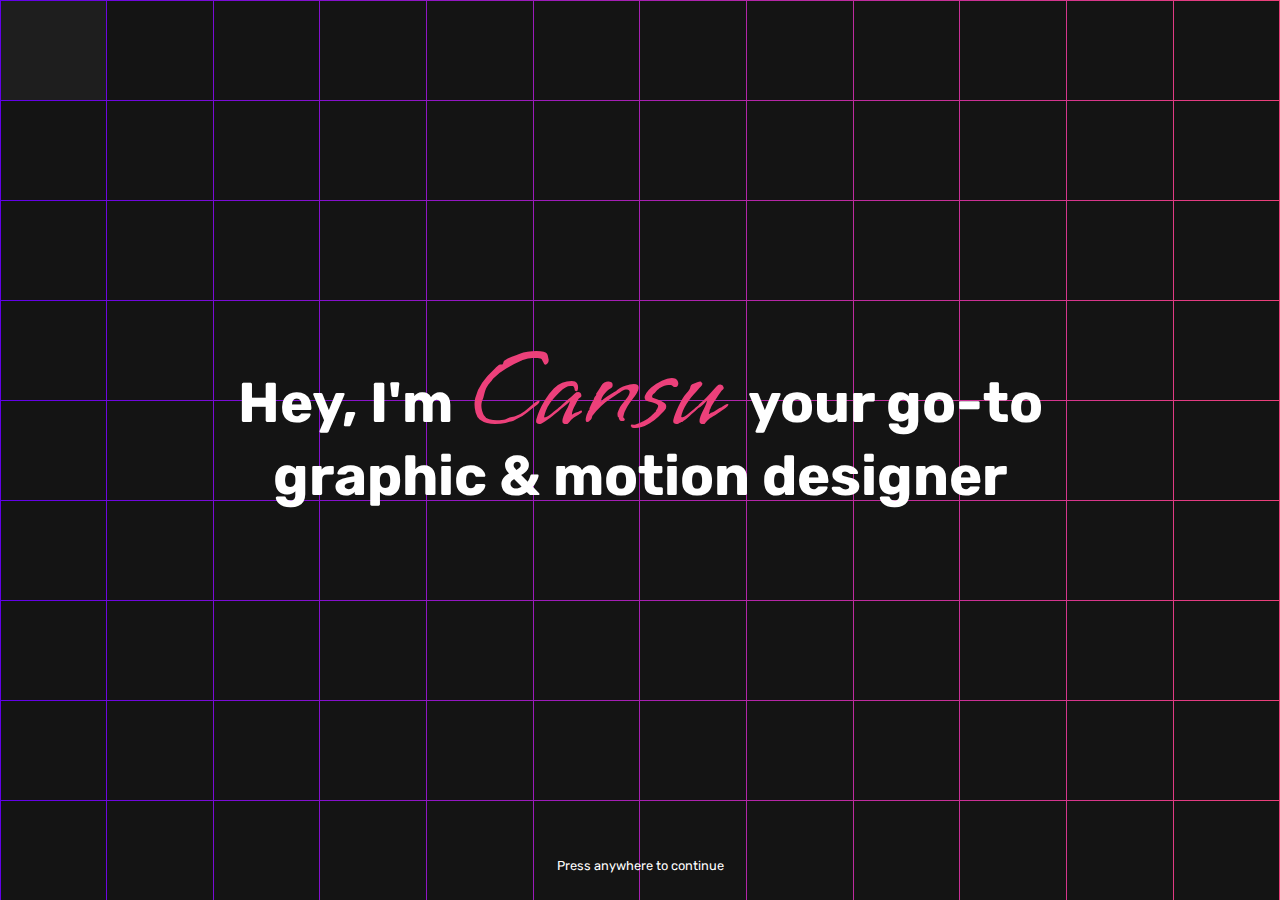
<file: index.html>
<!DOCTYPE html>
<html lang="en">
  <head>
    <meta charset="UTF-8" />
    <meta name="viewport" content="width=device-width, initial-scale=1.0" />
    <link rel="preconnect" href="https://fonts.googleapis.com" />
    <link rel="preconnect" href="https://fonts.gstatic.com" crossorigin />
    <link
      href="https://fonts.googleapis.com/css2?family=Vujahday+Script&display=swap"
      rel="stylesheet"
    />
    <link
      rel="stylesheet"
      href="https://fonts.googleapis.com/css2?family=Material+Symbols+Outlined:opsz,wght,FILL,GRAD@40,500,1,0"
    />
    <link
      href="https://fonts.googleapis.com/css2?family=Rubik:ital,wght@0,300..900;1,300..900&display=swap"
      rel="stylesheet"
    />
    <link rel="stylesheet" href="./style/style.css" />
    <script src="./scripts/anime.min.js"></script>
    <script type="module" src="./main.js" defer></script>
    <link rel="icon" href="./images/c-favicon.svg" type="image/x-icon" />
    <title>Cansu Design | Home</title>
  </head>
  <body id="home-body">
    <!-- https://www.youtube.com/watch?v=bAwEj_mSzOs&t=2s -->
    <div id="tiles"></div>
    <div id="title" class="centered">
      <h1>Hey, I'm <span class="fancy">Cansu</span> your go-to</h1>
      <h1>graphic & motion designer</h1>
    </div>
    <p id="tooltip">Press anywhere to continue</p>
    <div id="home-nav-container" class="left">
      <div class="nav-item home-nav-items" data-direction="about">
        <p>More</p>
        <p class="button-text">about me</p>
      </div>
      <div
        class="nav-item home-nav-items home-nav-item-work"
        data-direction="work"
      >
        <p>Explore</p>
        <p class="button-text">my work</p>
      </div>
      <div
        class="nav-item home-nav-items home-nav-item-contact"
        data-direction="contact"
      >
        <p>My</p>
        <p class="button-text">contact page</p>
      </div>
    </div>
  </body>
</html>
</file>
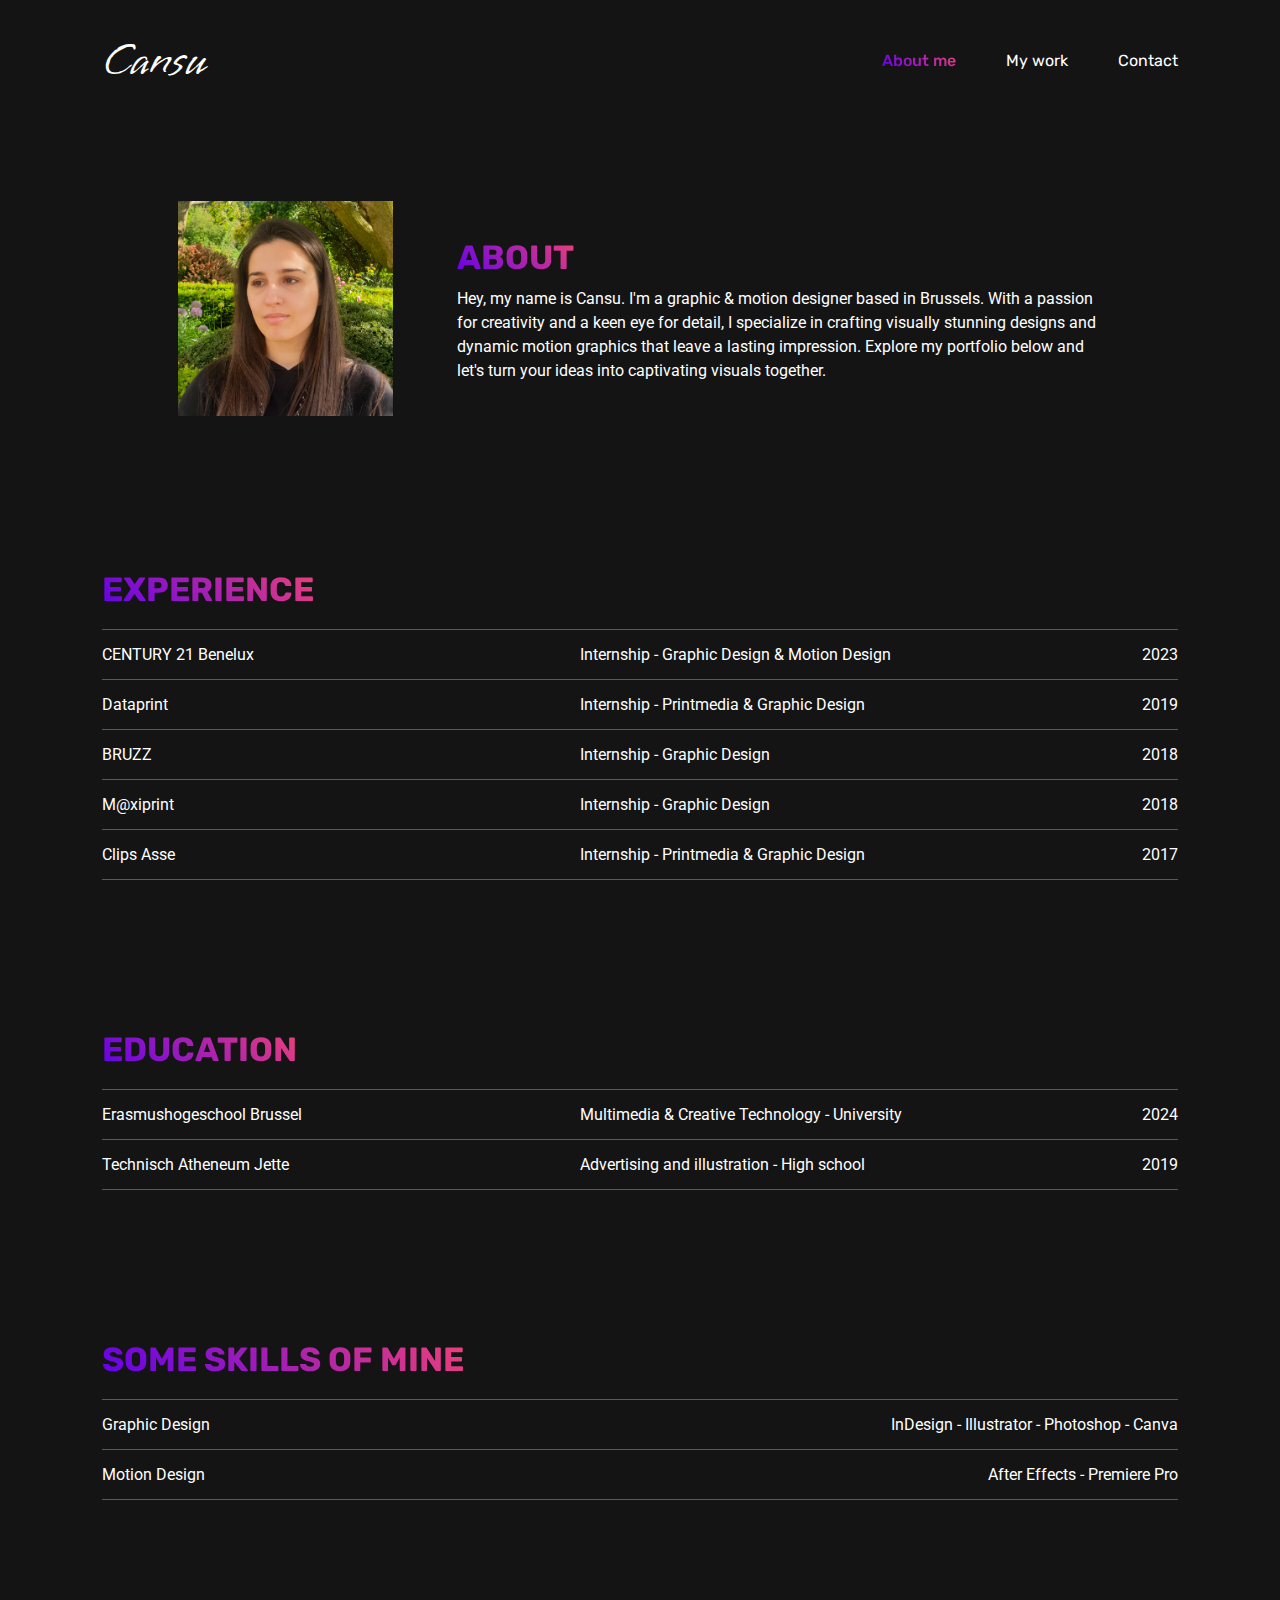
<file: pages/about.html>
<!DOCTYPE html>
<html lang="en">
  <head>
    <meta charset="UTF-8" />
    <meta name="viewport" content="width=device-width, initial-scale=1.0" />
    <link rel="preconnect" href="https://fonts.googleapis.com" />
    <link rel="preconnect" href="https://fonts.gstatic.com" crossorigin />
    <link
      href="https://fonts.googleapis.com/css2?family=Vujahday+Script&display=swap"
      rel="stylesheet"
    />
    <link
      rel="stylesheet"
      href="https://fonts.googleapis.com/css2?family=Material+Symbols+Outlined:opsz,wght,FILL,GRAD@40,500,1,0"
    />
    <link
      href="https://fonts.googleapis.com/css2?family=Rubik:ital,wght@0,300..900;1,300..900&display=swap"
      rel="stylesheet"
    />
    <link
      href="https://fonts.googleapis.com/css2?family=Roboto:ital,wght@0,100;0,300;0,400;0,500;0,700;0,900;1,100;1,300;1,400;1,500;1,700;1,900&display=swap"
      rel="stylesheet"
    />
    <link rel="stylesheet" href="../style/style.css" />
    <script src="../scripts/anime.min.js"></script>
    <script type="module" src="../main.js" defer></script>
    <link rel="icon" href="../images/c-favicon.svg" type="image/x-icon" />
    <title>Cansu Design | About</title>
  </head>
  <body id="about-body">
    <div id="mobileNavigationModal">
      <div class="mobileNavigationModalUpperContainer">
        <p data-direction="index" class="nav-item logo">Cansu</p>
        <span id="mobileNavigationCloseBtn" class="material-symbols-outlined">
          close
        </span>
      </div>
      <div id="mobileNavigationItemsContainer">
        <p data-direction="about" class="nav-item active-mobile">About me</p>
        <p data-direction="work" class="nav-item">My work</p>
        <p data-direction="contact" class="nav-item">Contact</p>
      </div>
    </div>
    <nav>
      <p data-direction="index" class="nav-item logo">Cansu</p>
      <div id="nav-items-container">
        <div data-direction="about" class="nav-item active">
          <p>About me</p>
        </div>
        <div data-direction="work" class="nav-item">
          <p>My work</p>
        </div>
        <div data-direction="contact" class="nav-item">
          <p>Contact</p>
        </div>
      </div>
      <div id="hamburgerNavigation">
        <span class="material-symbols-outlined"> menu </span>
      </div>
    </nav>
    <main>
      <div id="about-container">
        <div id="about-image-container">
          <img src="../images/profile-picture.jpg" />
        </div>
        <div id="about-info-container">
          <h1>ABOUT</h1>
          <p>
            Hey, my name is Cansu. I'm a graphic & motion designer based in
            Brussels. With a passion for creativity and a keen eye for detail, I
            specialize in crafting visually stunning designs and dynamic motion
            graphics that leave a lasting impression. Explore my portfolio below
            and let's turn your ideas into captivating visuals together.
          </p>
        </div>
      </div>
      <div class="about-sub-container">
        <h1>EXPERIENCE</h1>
        <div>
          <span class="about-line-span"></span>
          <div>
            <p class="about-company-p">CENTURY 21 Benelux</p>
            <div class="about-option-year-container">
              <p>Internship - Graphic Design & Motion Design</p>
              <p class="align-right">2023</p>
            </div>
          </div>
          <span class="about-line-span"></span>
          <div>
            <p class="about-company-p">Dataprint</p>
            <div class="about-option-year-container">
              <p>Internship - Printmedia & Graphic Design</p>
              <p class="align-right">2019</p>
            </div>
          </div>
          <span class="about-line-span"></span>
          <div>
            <p class="about-company-p">BRUZZ</p>
            <div class="about-option-year-container">
              <p>Internship - Graphic Design</p>
              <p class="align-right">2018</p>
            </div>
          </div>
          <span class="about-line-span"></span>
          <div>
            <p class="about-company-p">M@xiprint</p>
            <div class="about-option-year-container">
              <p>Internship - Graphic Design</p>
              <p class="align-right">2018</p>
            </div>
          </div>
          <span class="about-line-span"></span>
          <div>
            <p class="about-company-p">Clips Asse</p>
            <div class="about-option-year-container">
              <p>Internship - Printmedia & Graphic Design</p>
              <p class="align-right">2017</p>
            </div>
          </div>
          <span class="about-line-span"></span>
        </div>
      </div>
      <div class="about-sub-container">
        <h1>EDUCATION</h1>
        <div>
          <span class="about-line-span"></span>
          <div>
            <p class="about-company-p">Erasmushogeschool Brussel</p>
            <div class="about-option-year-container">
              <p>Multimedia & Creative Technology - University</p>
              <p class="align-right">2024</p>
            </div>
          </div>
          <span class="about-line-span"></span>
          <div>
            <p class="about-company-p">Technisch Atheneum Jette</p>
            <div class="about-option-year-container">
              <p>Advertising and illustration - High school</p>
              <p class="align-right">2019</p>
            </div>
          </div>
          <span class="about-line-span"></span>
        </div>
      </div>

      <div class="about-sub-container" id="about-skills-container">
        <h1>SOME SKILLS OF MINE</h1>
        <div>
          <span class="about-line-span"></span>
          <div>
            <p>Graphic Design</p>
            <p class="align-right">
              InDesign - Illustrator - Photoshop - Canva
            </p>
          </div>
          <span class="about-line-span"></span>
          <div>
            <p>Motion Design</p>
            <p class="align-right">After Effects - Premiere Pro</p>
          </div>
          <span class="about-line-span"></span>
        </div>
      </div>
    </main>
  </body>
</html>
</file>
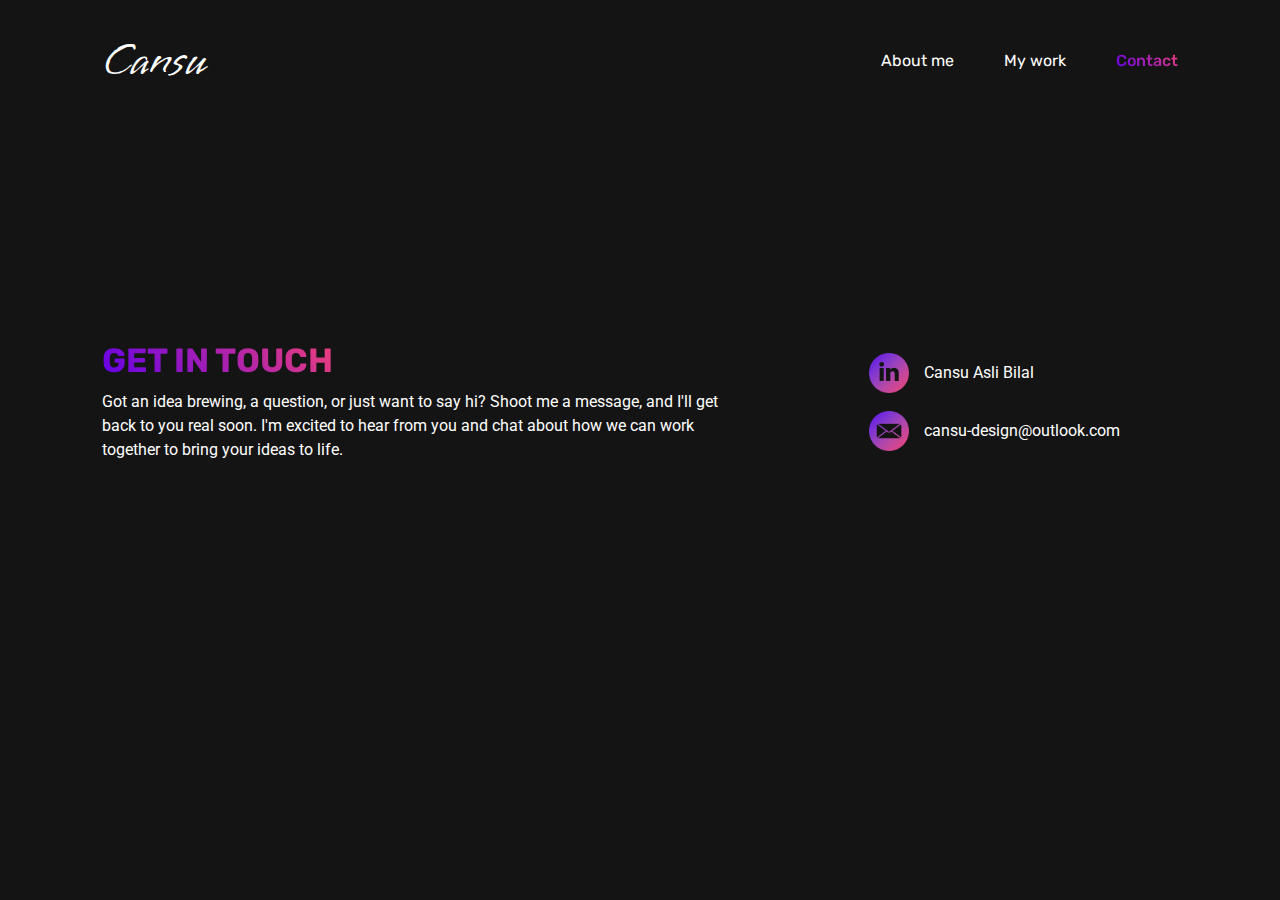
<file: pages/contact.html>
<!DOCTYPE html>
<html lang="en">
  <head>
    <meta charset="UTF-8" />
    <meta name="viewport" content="width=device-width, initial-scale=1.0" />
    <link rel="preconnect" href="https://fonts.googleapis.com" />
    <link rel="preconnect" href="https://fonts.gstatic.com" crossorigin />
    <link
      href="https://fonts.googleapis.com/css2?family=Vujahday+Script&display=swap"
      rel="stylesheet"
    />
    <link
      rel="stylesheet"
      href="https://fonts.googleapis.com/css2?family=Material+Symbols+Outlined:opsz,wght,FILL,GRAD@40,500,1,0"
    />
    <link
      href="https://fonts.googleapis.com/css2?family=Rubik:ital,wght@0,300..900;1,300..900&display=swap"
      rel="stylesheet"
    />
    <link
      href="https://fonts.googleapis.com/css2?family=Roboto:ital,wght@0,100;0,300;0,400;0,500;0,700;0,900;1,100;1,300;1,400;1,500;1,700;1,900&display=swap"
      rel="stylesheet"
    />
    <link rel="stylesheet" href="../style/style.css" />
    <script src="../scripts/anime.min.js"></script>
    <script type="module" src="../main.js" defer></script>
    <link rel="icon" href="../images/c-favicon.svg" type="image/x-icon" />
    <title>Cansu Design | Contact</title>
  </head>
  <body id="contact-body">
    <div id="mobileNavigationModal">
      <div class="mobileNavigationModalUpperContainer">
        <p data-direction="index" class="nav-item logo">Cansu</p>
        <span id="mobileNavigationCloseBtn" class="material-symbols-outlined">
          close
        </span>
      </div>
      <div id="mobileNavigationItemsContainer">
        <p data-direction="about" class="nav-item">About me</p>
        <p data-direction="work" class="nav-item">My work</p>
        <p data-direction="contact" class="nav-item active-mobile">Contact</p>
      </div>
    </div>
    <nav>
      <p data-direction="index" class="nav-item logo">Cansu</p>
      <div id="nav-items-container">
        <div data-direction="about" class="nav-item">
          <p>About me</p>
        </div>
        <div data-direction="work" class="nav-item">
          <p>My work</p>
        </div>
        <div data-direction="contact" class="nav-item active">
          <p>Contact</p>
        </div>
      </div>
      <div id="hamburgerNavigation">
        <span class="material-symbols-outlined"> menu </span>
      </div>
    </nav>
    <main>
      <div id="about-info-container">
        <h1>GET IN TOUCH</h1>
        <p>
          Got an idea brewing, a question, or just want to say hi? Shoot me a
          message, and I'll get back to you real soon. I'm excited to hear from
          you and chat about how we can work together to bring your ideas to
          life.
        </p>
      </div>
      <div id="contact-icons-container">
        <a
          target="_blank"
          href="https://www.linkedin.com/in/cansu-asli-bilal-b937601a4/"
        >
          <div class="contact-icon-container">
            <div class="contact-icon-image-container">
              <img src="../images/icons/linkedin.png" />
            </div>
            <p>Cansu Asli Bilal</p>
          </div>
        </a>
        <a href="mailto:cansu-design@outlook.com">
          <div class="contact-icon-container">
            <div class="contact-icon-image-container">
              <img src="../images/icons/email.png" />
            </div>
            <p>cansu-design@outlook.com</p>
          </div>
        </a>
      </div>
    </main>
  </body>
</html>
</file>
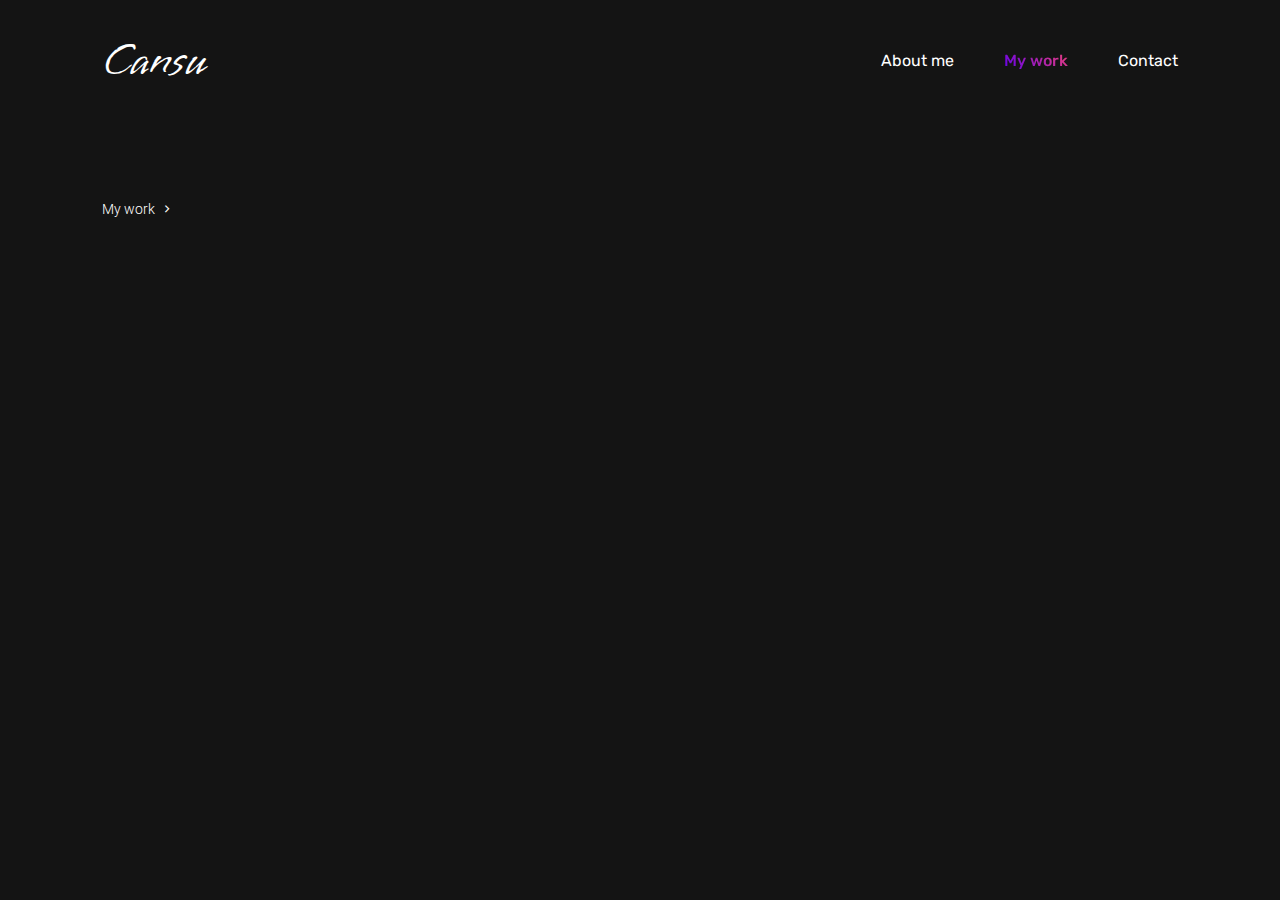
<file: pages/work-detail.html>
<!DOCTYPE html>
<html lang="en">
  <head>
    <meta charset="UTF-8" />
    <meta name="viewport" content="width=device-width, initial-scale=1.0" />
    <link rel="preconnect" href="https://fonts.googleapis.com" />
    <link rel="preconnect" href="https://fonts.gstatic.com" crossorigin />
    <link
      href="https://fonts.googleapis.com/css2?family=Vujahday+Script&display=swap"
      rel="stylesheet"
    />
    <link
      rel="stylesheet"
      href="https://fonts.googleapis.com/css2?family=Material+Symbols+Outlined:opsz,wght,FILL,GRAD@40,500,1,0"
    />
    <link
      href="https://fonts.googleapis.com/css2?family=Rubik:ital,wght@0,300..900;1,300..900&display=swap"
      rel="stylesheet"
    />
    <link
      href="https://fonts.googleapis.com/css2?family=Roboto:ital,wght@0,100;0,300;0,400;0,500;0,700;0,900;1,100;1,300;1,400;1,500;1,700;1,900&display=swap"
      rel="stylesheet"
    />
    <link rel="stylesheet" href="../style/style.css" />
    <script src="../scripts/anime.min.js"></script>
    <script type="module" src="../main.js" defer></script>
    <link rel="icon" href="../images/c-favicon.svg" type="image/x-icon" />
    <title>Cansu Design | Work</title>
  </head>
  <body id="work-detail-body">
    <div id="mobileNavigationModal">
      <div class="mobileNavigationModalUpperContainer">
        <p data-direction="index" class="nav-item logo">Cansu</p>
        <span id="mobileNavigationCloseBtn" class="material-symbols-outlined">
          close
        </span>
      </div>
      <div id="mobileNavigationItemsContainer">
        <p data-direction="about" class="nav-item">About me</p>
        <p data-direction="work" class="nav-item active-mobile">My work</p>
        <p data-direction="contact" class="nav-item">Contact</p>
      </div>
    </div>
    <nav>
      <p data-direction="index" class="nav-item logo">Cansu</p>
      <div id="nav-items-container">
        <div data-direction="about" class="nav-item">
          <p>About me</p>
        </div>
        <div data-direction="work" class="nav-item active">
          <p>My work</p>
        </div>
        <div data-direction="contact" class="nav-item">
          <p>Contact</p>
        </div>
      </div>
      <div id="hamburgerNavigation">
        <span class="material-symbols-outlined"> menu </span>
      </div>
    </nav>
    <main>
      <div id="breadcrumb-nav">
        <a href="./work.html">My work</a>
        <span class="material-symbols-outlined"> chevron_right </span>
      </div>
      <div id="work-detail-information-container"></div>
    </main>
  </body>
</html>
</file>
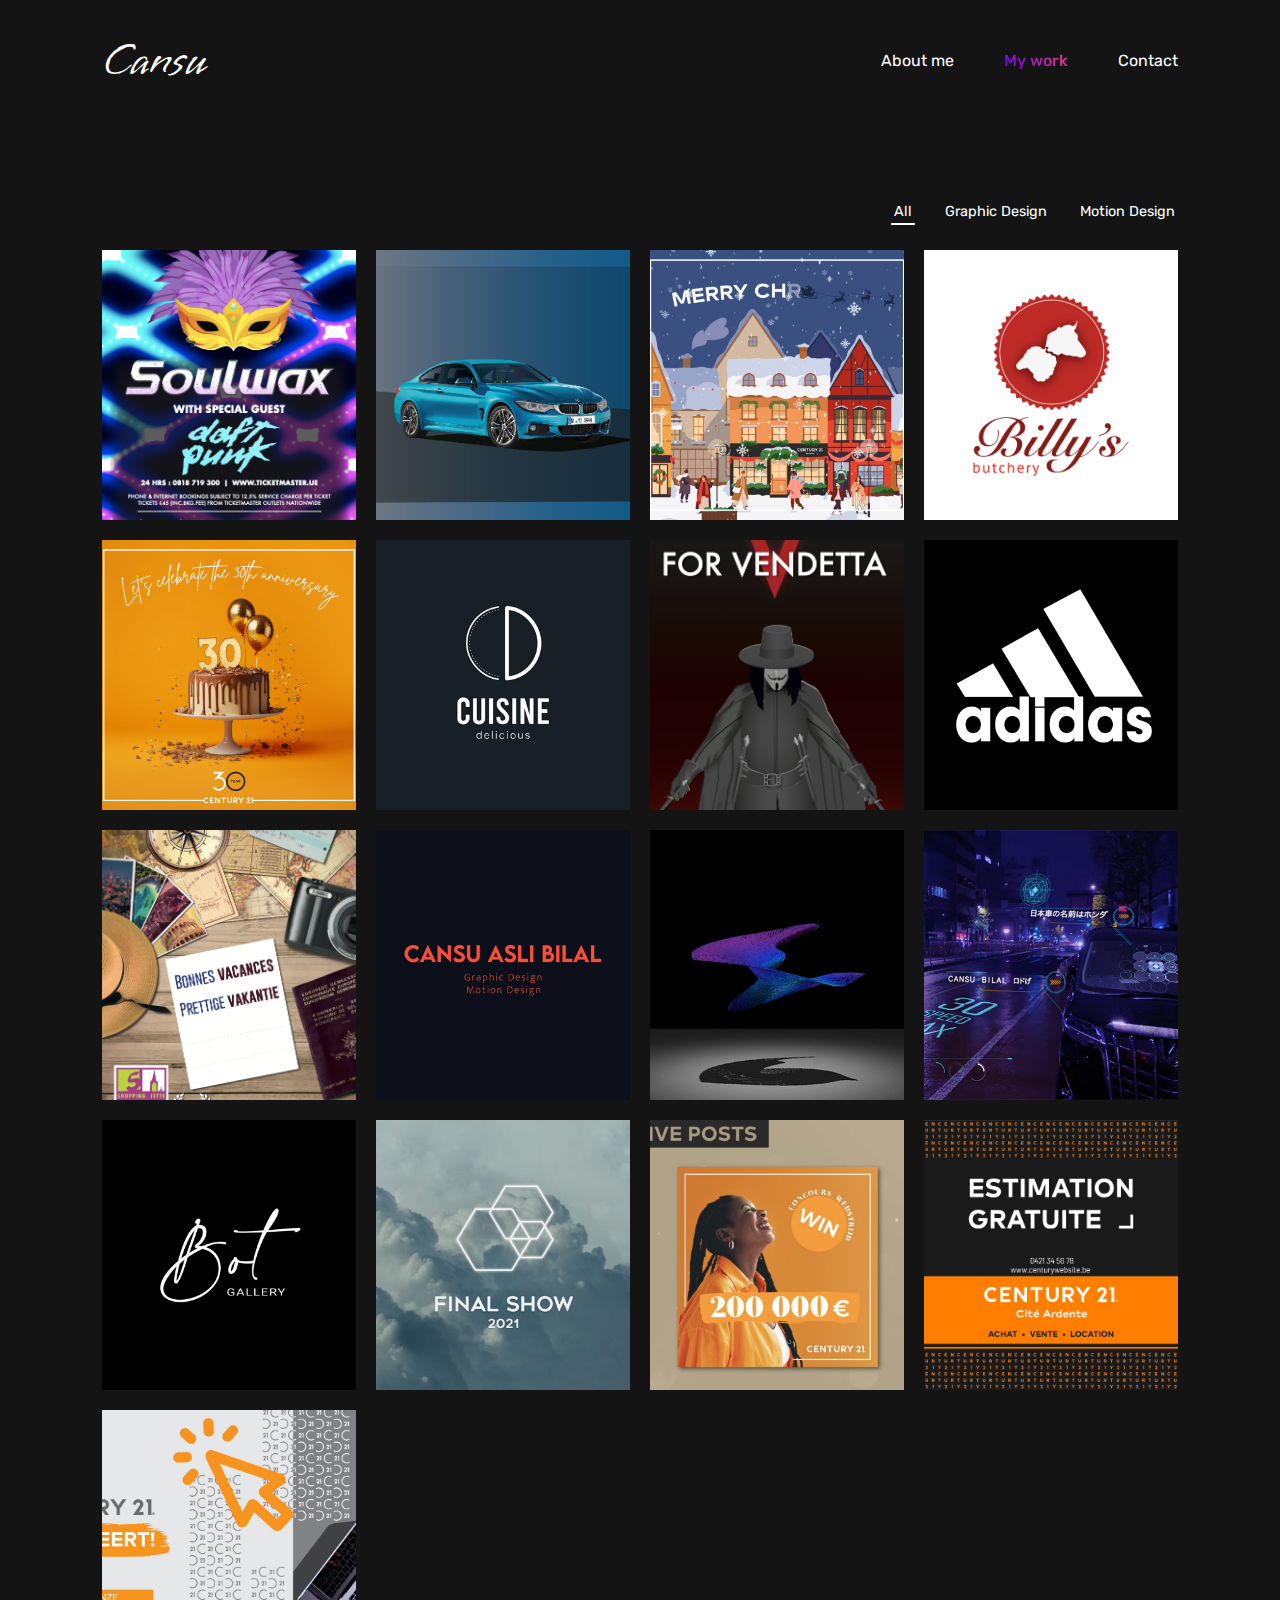
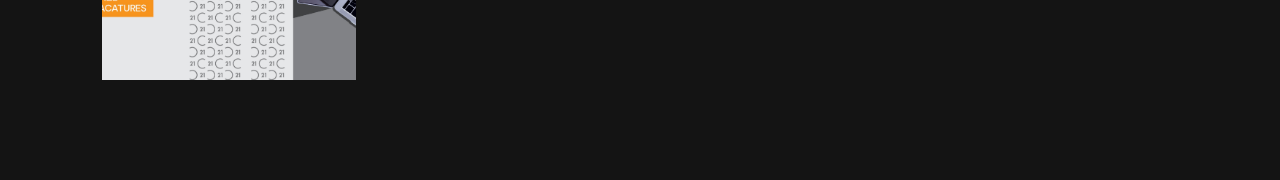
<file: pages/work.html>
<!DOCTYPE html>
<html lang="en">
  <head>
    <meta charset="UTF-8" />
    <meta name="viewport" content="width=device-width, initial-scale=1.0" />
    <link rel="preconnect" href="https://fonts.googleapis.com" />
    <link rel="preconnect" href="https://fonts.gstatic.com" crossorigin />
    <link
      href="https://fonts.googleapis.com/css2?family=Vujahday+Script&display=swap"
      rel="stylesheet"
    />
    <link
      rel="stylesheet"
      href="https://fonts.googleapis.com/css2?family=Material+Symbols+Outlined:opsz,wght,FILL,GRAD@40,500,1,0"
    />
    <link
      href="https://fonts.googleapis.com/css2?family=Rubik:ital,wght@0,300..900;1,300..900&display=swap"
      rel="stylesheet"
    />
    <link
      href="https://fonts.googleapis.com/css2?family=Roboto:ital,wght@0,100;0,300;0,400;0,500;0,700;0,900;1,100;1,300;1,400;1,500;1,700;1,900&display=swap"
      rel="stylesheet"
    />
    <link rel="stylesheet" href="../style/style.css" />
    <script src="../scripts/anime.min.js"></script>
    <script type="module" src="../main.js" defer></script>
    <link rel="icon" href="../images/c-favicon.svg" type="image/x-icon" />
    <title>Cansu Design | Work</title>
  </head>
  <body id="work-body">
    <div id="mobileNavigationModal">
      <div class="mobileNavigationModalUpperContainer">
        <p data-direction="index" class="nav-item logo">Cansu</p>
        <span id="mobileNavigationCloseBtn" class="material-symbols-outlined">
          close
        </span>
      </div>
      <div id="mobileNavigationItemsContainer">
        <p data-direction="about" class="nav-item">About me</p>
        <p data-direction="work" class="nav-item active-mobile">My work</p>
        <p data-direction="contact" class="nav-item">Contact</p>
      </div>
    </div>
    <nav>
      <p data-direction="index" class="nav-item logo">Cansu</p>
      <div id="nav-items-container">
        <div data-direction="about" class="nav-item">
          <p>About me</p>
        </div>
        <div data-direction="work" class="nav-item active">
          <p>My work</p>
        </div>
        <div data-direction="contact" class="nav-item">
          <p>Contact</p>
        </div>
      </div>
      <div id="hamburgerNavigation">
        <span class="material-symbols-outlined"> menu </span>
      </div>
    </nav>
    <main>
      <div>
        <form id="filter-work-form">
          <div>
            <input
              type="radio"
              name="filterWork"
              value="all"
              id="filterAll"
              checked
            />
            <label for="filterAll">All</label>
          </div>
          <div>
            <input
              type="radio"
              name="filterWork"
              value="Graphic design"
              id="filterGraphic"
            />
            <label for="filterGraphic">Graphic Design</label>
          </div>
          <div>
            <input
              type="radio"
              name="filterWork"
              value="Motion design"
              id="filterMotion"
            />
            <label for="filterMotion">Motion Design</label>
          </div>
        </form>
      </div>
      <figure id="project-container"></figure>
    </main>
  </body>
</html>
</file>
<file: style/style.css>
* {
  margin: 0;
  padding: 0;
  box-sizing: border-box;
}

:root {
  --primary-bg-color: rgb(20, 20, 20);
  --g1: rgb(98, 0, 234);
  --g2: rgb(236, 64, 122);
  /* --g1: rgb(0, 234, 101);
  --g2: rgb(64, 67, 236); */
}

@keyframes background-pan {
  from {
    background-position: 0% center;
  }

  to {
    background-position: -200% center;
  }
}

::-webkit-scrollbar {
  width: 10px;
}

::-webkit-scrollbar-track {
  background-color: rgb(30, 30, 30);
}

::-webkit-scrollbar-thumb {
  /* background-color: var(--g2);  */
  background: linear-gradient(to bottom, var(--g1), var(--g2));
  border-radius: 5px;
}

#home-body {
  animation: background-pan 10s linear infinite;
  background: linear-gradient(to right, var(--g1), var(--g2), var(--g1));
  background-size: 200%;
  height: 100vh;
  overflow: hidden;
}

#tiles {
  width: 100vw;
  height: 100vh;
  display: grid;
  grid-template-columns: repeat(var(--columns), 1fr);
  grid-template-rows: repeat(var(--rows), 1fr);
}

.tile {
  position: relative;
  cursor: pointer;
}

.tile:before {
  background-color: var(--primary-bg-color);
  content: "";
  position: absolute;
  inset: 0.5px;
}

.tile:hover:before {
  /* opacity: 0.95; */
  background-color: rgb(30, 30, 30);
  /* scale: 0.9; */
}

.centered {
  left: 50%;
  position: absolute;
  top: 50%;
  transform: translate(-50%, -50%);
}

.left {
  left: 50%;
  position: absolute;
  top: 50%;
  transform: translate(-50%, -50%);
}

.right {
  right: 100px;
  position: absolute;
  top: 50%;
  transform: translateY(-50%);
  align-items: flex-end;
}

#title {
  transition: opacity 1200ms ease;
  width: 100vw;
  z-index: 3;
  display: flex;
  justify-content: center;
  align-items: center;
  flex-direction: column;
  pointer-events: none;
  padding-bottom: 50px;
}

#title h1 {
  color: white;
  font-family: "Rubik", sans-serif;
  font-weight: 700;
  font-size: 5rem;
  margin: 0px;
}

#title .fancy {
  color: var(--g2);
  font-size: 10rem;
  line-height: 0.9em;
  font-family: "Vujahday Script", cursive;
  font-weight: 400;
  font-style: normal;
  margin-right: 13px;
}

#home-body.toggled {
  animation: none;
}

#home-body.toggled > #title {
  opacity: 0;
}

#home-body.toggled > #home-nav-container {
  opacity: 1;
  z-index: 3;
  pointer-events: all;
}

#home-body.toggled > #tooltip {
  opacity: 0;
}

#home-nav-container {
  opacity: 0;
  transition: opacity 1200ms ease;
  width: max-content;
  height: auto;
  z-index: -5;
  display: flex;
  flex-direction: row;
  pointer-events: none;
  cursor: pointer;
  gap: 160px;
}

#home-nav-container p {
  color: white;
  font-family: "Rubik", sans-serif;
  font-size: 1.3rem;
}

.home-nav-items {
  display: flex;
  flex-direction: column;
  align-items: flex-start;
  width: fit-content;
}

.home-nav-item-work {
  align-items: center;
}

.home-nav-item-contact {
  align-items: flex-end;
}

.button-text {
  text-decoration: underline;
  font-size: 2.3rem !important;
}

#tooltip {
  transition: opacity 1200ms ease;
  left: 50%;
  position: absolute;
  bottom: 20px;
  transform: translate(-50%, -50%);
  color: white;
  font-family: "Rubik", sans-serif;
  font-size: 1rem;
  pointer-events: none;
}

#about-body,
#work-body,
#work-detail-body,
#contact-body {
  background-color: var(--primary-bg-color);

  color: white;
  font-family: "Rubik", sans-serif;
}

#work-body main {
  gap: 40px;
}

body nav {
  width: 100%;
  display: flex;
  justify-content: space-between;
  align-items: center;
  padding: 30px 8vw;
}

#nav-items-container {
  display: flex;
  flex-direction: row;
  gap: 50px;
}

#nav-items-container p {
  font-size: 1.3rem;
}

#nav-items-container .active p {
  font-weight: 500;
  background: -webkit-linear-gradient(45deg, var(--g1), var(--g2));
  -webkit-background-clip: text;
  -webkit-text-fill-color: transparent;
}

#nav-items-container > div {
  display: flex;
  align-items: center;
  gap: 5px;
}

nav p {
  font-weight: 400;
  cursor: pointer;
}

.logo {
  color: white;
  font-weight: 700;
  font-size: 2.8rem;
  font-family: "Vujahday Script", cursive;
  font-weight: 400;
  font-style: normal;
}

#about-container {
  width: 100%;
  display: flex;
  justify-content: center;
  align-items: center;
  gap: 5vw;
}

#about-image-container {
  width: 20%;
}

#about-image-container img {
  width: 100%;
}

#about-info-container {
  width: 50%;
  display: flex;
  flex-direction: column;
  align-items: flex-start;
  gap: 20px;
}

#about-info-container p {
  font-size: 1.2rem;
  line-height: 1.5;
}

.about-sub-container p {
  font-size: 1.2rem;
}

body main p {
  font-family: "Roboto", sans-serif;
  font-weight: 400;
  font-style: normal;
}

#project-container p {
  font-weight: 400;
}

body main {
  display: flex;
  flex-direction: column;
  gap: 150px;
  margin-bottom: 100px;
  padding: 0 8vw;
  margin-top: 80px;
}

#work-detail-body main {
  gap: 50px;
}

body main h1 {
  background: -webkit-linear-gradient(45deg, var(--g1), var(--g2));
  -webkit-background-clip: text;
  -webkit-text-fill-color: transparent;
  font-size: 2.4rem;
}

.about-sub-container {
  display: flex;
  flex-direction: column;
  justify-content: flex-start;
  align-items: flex-start;
  gap: 20px;
}

.about-line-span {
  height: 1px;
  width: 100%;
  background: -webkit-linear-gradient(var(--g1), var(--g2));
}

.about-option-year-container {
  display: flex;
  justify-content: space-between;
}

.about-sub-container > div {
  width: 100%;
  display: flex;
  flex-direction: column;
}

.about-sub-container > div > div {
  padding: 15px 0;
  display: grid;
  grid-template-columns: 0.8fr 1fr;
}

#about-skills-container > div > div {
  grid-template-columns: 1fr 1fr;
}

.align-right {
  text-align: right;
}

.wrap {
  display: flex;
  position: relative;
  overflow: hidden;
  height: 400px;
  width: calc(25% - 15px);
  background: white;
  background-image: url("../images/project2.jpg");
  background-size: cover;
  background-position: center;
  /* cursor: pointer; */
}

.inner {
  display: flex;
  flex-direction: column;
  align-items: flex-start;
  gap: 2px;
  position: absolute;
  bottom: -100px;
  color: white;
  width: 100%;
  padding: 15px 20px;
}

#project-container {
  display: flex;
  flex-wrap: wrap;
  gap: 20px;
}

.blur {
  filter: blur(5px);
}

#work-body .project-title {
  font-size: 1.2rem;
  font-family: "Rubik", sans-serif;
  font-weight: 700;
  background: -webkit-linear-gradient(45deg, var(--g1), var(--g2));
  -webkit-background-clip: text;
  -webkit-text-fill-color: transparent;
}

#work-body .project-title-container {
  background-color: white;
  padding: 5px 10px;
}

#work-body .project-more-button {
  display: flex;
  align-items: center;
  background-color: transparent;
  /* gap: 2px; */
  color: white;
  border: 2px solid white;
  /* color: black; */
  /* border: none; */
  cursor: pointer;
  /* background-color: var(--primary-bg-color); */
  /* background-color: white; */
  background: -webkit-linear-gradient(45deg, var(--g1), var(--g2));
  /* padding: 5px 10px 5px 6px; */
  padding: 4px 6px;
  /* position: absolute;
  bottom: 0;
  right: 0; */
}

#work-body .project-more-button p {
  font-size: 0.7rem;
  background: -webkit-linear-gradient(45deg, var(--g1), var(--g2));
  -webkit-background-clip: text;
  -webkit-text-fill-color: transparent;
}

#work-body .project-more-button span {
  font-size: 0.8rem;
  padding-top: 2px;
}

#work-body .inner-sub-container {
  width: 100%;
  display: flex;
  align-items: center;
  justify-content: space-between;
}

input[type="radio"] {
  visibility: hidden;
}

input[type="radio"] + label {
  padding: 3px 3px;
  text-decoration: none;
}

input[type="radio"]:checked + label {
  border-bottom: 2px solid white;
}

.inner-sub-container > p {
  font-size: 0.8rem;
  font-weight: 700;
  background: linear-gradient(to right, var(--g1), var(--g2));
  padding: 5px 10px;
  border: 2px solid white;
}

#breadcrumb-nav {
  display: flex;
  flex-direction: row;
  align-items: center;
  gap: 5px;
  /* padding: 0 8vw;
  margin-top: 80px; */
}

#breadcrumb-nav a {
  color: white;
  text-decoration: none;
}

#breadcrumb-nav a,
#breadcrumb-nav p {
  font-family: "Roboto", sans-serif;
  font-weight: 300;
  font-style: normal;
  font-size: 1.1rem;
}

#breadcrumb-nav span {
  font-size: 1.1rem;
}

#hamburgerNavigation,
#mobileNavigationCloseBtn {
  display: none;
  /* position: absolute;
  top: 40px;
  right: 5%;
  z-index: 999; */
}

#hamburgerNavigation span,
#mobileNavigationCloseBtn {
  color: #fff;
  font-size: 2.5rem;
}

#mobileNavigationModal {
  width: 100vw;
  height: 100vh;
  /* background-color: #1f2831; */
  background: linear-gradient(to bottom, var(--g1), var(--g2));
  position: fixed;
  z-index: 998;
  display: none;
  align-items: center;
  justify-content: center;
  flex-direction: column;
  gap: 100px;
}

.mobileNavigationModalUpperContainer {
  display: flex;
  justify-content: space-between;
  align-items: center;
  width: 100%;
  padding: 30px 6vw;
  position: absolute;
  top: 0;
}

#mobileNavigationItemsContainer {
  display: flex;
  width: 100%;
  padding: 30px 6vw;
  flex-direction: column;
  align-items: center;
  gap: 40px;
}

#mobileNavigationItemsContainer p {
  color: #fff;
  text-decoration: none;
  font-size: 1.4rem;
  font-weight: 400;
  padding: 30px 110px;
}

#mobileNavigationItemsContainer .active-mobile {
  text-decoration: underline;
}

#work-detail-image-container,
#work-detail-video-container {
  display: flex;
  justify-content: flex-start;
  align-items: flex-start;
  width: 100%;
  gap: 25px;
  /* background-color: aqua; */
  flex-wrap: wrap;
}

#work-detail-video-container iframe {
  width: calc(50% - 12.5px);
  height: 500px;
}

#work-detail-title-container {
  display: flex;
  flex-direction: column;
  align-items: flex-start;
}

#work-detail-image-container img {
  width: fit-content;
  /* max-width: 30%; */
  height: 600px;
}

#work-detail-sub-container {
  width: 50%;
  display: flex;
  flex-direction: column;
  gap: 20px;
}

#work-detail-description {
  font-family: "Roboto", sans-serif;
  font-weight: 400;
  font-style: normal;
  font-size: 1.2rem;
  line-height: 1.5;
}

#contact-icons-container {
  display: flex;
  flex-direction: column;
  gap: 10px;
  width: 30%;
}

#contact-icons-container a {
  text-decoration: none;
  color: white;
  width: fit-content;
}

.contact-icon-container {
  display: flex;
  flex-direction: row;
  align-items: center;
  gap: 15px;
}

.contact-icon-image-container {
  width: 50px;
  padding-top: 4px;
}

.contact-icon-image-container img {
  width: 100%;
}

#contact-body main {
  display: flex;
  flex-direction: row;
  align-items: center;
  margin-top: 250px;
  justify-content: space-between;
}

#filter-work-form {
  display: flex;
  align-items: center;
  gap: 10px;
  justify-content: flex-end;
}

#filter-work-form label {
  font-size: 1.1rem;
}

#work-detail-information-container {
  display: flex;
  flex-direction: column;
  align-items: flex-start;
  gap: 25px;
}

@media (max-width: 1440px) {
  .wrap {
    height: 290px;
  }

  #nav-items-container p {
    font-size: 1.1rem;
  }

  #about-info-container {
    width: 60%;
    gap: 10px;
  }

  #about-info-container p,
  .about-sub-container p,
  #work-detail-information-container p {
    font-size: 1.1rem;
  }

  body main h1 {
    font-size: 2.3rem;
  }

  .inner-sub-container > p {
    font-size: 0.7rem;
  }

  #work-body .project-more-button span {
    font-size: 0.7rem;
  }

  #work-body .project-title {
    font-size: 1rem;
  }

  #breadcrumb-nav a,
  #breadcrumb-nav p,
  #breadcrumb-nav span {
    font-size: 1rem;
  }

  #contact-body main {
    margin-top: 280px;
  }

  #title h1 {
    font-size: 4rem;
  }

  #title .fancy {
    font-size: 8rem;
  }

  #home-nav-container p {
    font-size: 1rem;
  }

  .button-text {
    font-size: 2rem !important;
  }

  #filter-work-form label {
    font-size: 1rem;
  }

  #work-body main {
    gap: 30px;
  }

  #work-detail-video-container iframe {
    height: 400px;
  }
}

@media (max-width: 1360px) {
  .wrap {
    height: 270px;
  }

  #nav-items-container p {
    font-size: 1rem;
  }

  #about-info-container p,
  .about-sub-container p,
  #work-detail-information-container p {
    font-size: 1rem;
  }

  body main h1 {
    font-size: 2.1rem;
  }

  .inner-sub-container > p {
    font-size: 0.6rem;
  }

  #work-body .project-more-button span {
    font-size: 0.6rem;
  }

  #work-body .project-title {
    font-size: 0.9rem;
  }

  #breadcrumb-nav a,
  #breadcrumb-nav p,
  #breadcrumb-nav span {
    font-size: 0.9rem;
  }

  #contact-body main {
    margin-top: 220px;
  }

  .contact-icon-image-container {
    width: 40px;
  }

  #title h1 {
    font-size: 3.5rem;
  }

  #title .fancy {
    font-size: 7rem;
  }

  #tooltip {
    font-size: 0.8rem;
  }

  #home-nav-container p {
    font-size: 0.8rem;
  }

  .button-text {
    font-size: 1.8rem !important;
  }

  #filter-work-form label {
    font-size: 0.9rem;
  }

  #work-detail-video-container iframe {
    height: 350px;
  }
}

@media (max-width: 1024px) {
  .wrap {
    width: calc(33% - 11px);
    height: 270px;
  }

  body main {
    padding: 0 6vw;
    margin-top: 20px;
    gap: 100px;
  }

  #work-detail-body main {
    gap: 40px;
  }

  body nav {
    padding: 30px 6vw;
  }

  #about-info-container p,
  .about-sub-container p,
  #work-detail-information-container p {
    font-size: 0.9rem;
  }

  body h1 {
    font-size: 2rem;
  }

  .inner-sub-container > p {
    font-size: 0.7rem;
  }

  #work-body .project-more-button span {
    font-size: 0.7rem;
  }

  #work-body .project-title {
    font-size: 1rem;
  }

  #work-detail-sub-container {
    width: 65%;
  }

  #work-detail-image-container img {
    width: calc(50% - 12.5px);
    height: auto;
  }

  #title h1 {
    font-size: 3rem;
  }

  #title .fancy {
    font-size: 6rem;
  }

  #title {
    padding-bottom: 0;
  }

  #home-nav-container p {
    font-size: 0.8rem;
  }

  .button-text {
    font-size: 1.6rem !important;
  }

  #filter-work-form label {
    font-size: 0.85rem;
  }

  #work-body main {
    gap: 25px;
  }

  #work-detail-video-container iframe {
    height: 270px;
  }
}

@media (max-width: 768px) {
  .wrap {
    width: calc(50% - 10px);
    height: 310px;
  }

  body main {
    padding: 0 6vw;
    margin-top: 20px;
  }

  body nav {
    padding: 30px 6vw;
  }

  #hamburgerNavigation,
  #mobileNavigationCloseBtn {
    display: block;
  }

  #nav-items-container {
    display: none;
  }

  #mobileNavigationItemsContainer p {
    font-size: 1.6rem;
  }

  #about-info-container {
    width: 70%;
  }

  #about-info-container p,
  .about-sub-container p,
  #work-detail-information-container p {
    font-size: 0.85rem;
  }

  body main h1 {
    font-size: 1.9rem;
  }

  .about-sub-container > div > div {
    grid-template-columns: 0.6fr 1fr;
  }
  #work-detail-sub-container {
    width: 75%;
  }

  #contact-body main {
    margin-top: 200px;
    flex-direction: column;
    align-items: flex-start;
  }

  #contact-icons-container {
    width: 100%;
    gap: 15px;
  }

  #title h1 {
    font-size: 2.5rem;
  }

  #title .fancy {
    font-size: 5.5rem;
  }

  #home-nav-container p {
    font-size: 0.9rem;
  }

  .button-text {
    font-size: 1.8rem !important;
  }

  #home-nav-container {
    gap: 110px;
  }

  #filter-work-form label {
    font-size: 0.9rem;
  }

  #work-detail-video-container iframe {
    height: 400px;
    width: 100%;
  }
}

@media (max-width: 480px) {
  .wrap {
    width: 100%;
    height: 400px;
  }

  #mobileNavigationItemsContainer p {
    font-size: 1.4rem;
  }

  #about-container {
    flex-direction: column;
  }

  #about-image-container {
    width: 40%;
  }

  #about-info-container {
    width: 100%;
  }

  #about-info-container p,
  .about-sub-container p,
  #work-detail-information-container p {
    font-size: 0.9rem;
  }

  body main h1 {
    font-size: 1.8rem;
  }

  .about-sub-container > div > div {
    grid-template-columns: 1fr;
    gap: 2px;
  }

  #about-skills-container > div > div {
    grid-template-columns: 0.4fr 1fr;
  }

  .about-company-p {
    font-weight: 600 !important;
  }

  #work-detail-sub-container {
    width: 100%;
  }

  #work-detail-image-container img {
    width: 100%;
    height: auto;
  }

  #contact-body main {
    margin-top: 40px;
  }

  #contact-body main {
    gap: 60px;
  }

  #title h1 {
    font-size: 1.5rem;
  }

  #title .fancy {
    font-size: 4rem;
    margin-right: 8px;
  }

  #tooltip {
    font-size: 0.7rem;
  }

  #home-nav-container {
    flex-direction: column;
    gap: 80px;
  }

  .home-nav-item-work,
  .home-nav-item-contact {
    align-items: flex-start;
  }

  #home-nav-container p {
    font-size: 0.9rem;
  }

  .button-text {
    font-size: 1.6rem !important;
  }

  #work-detail-video-container iframe {
    height: 270px;
    width: 100%;
  }
}
</file>
